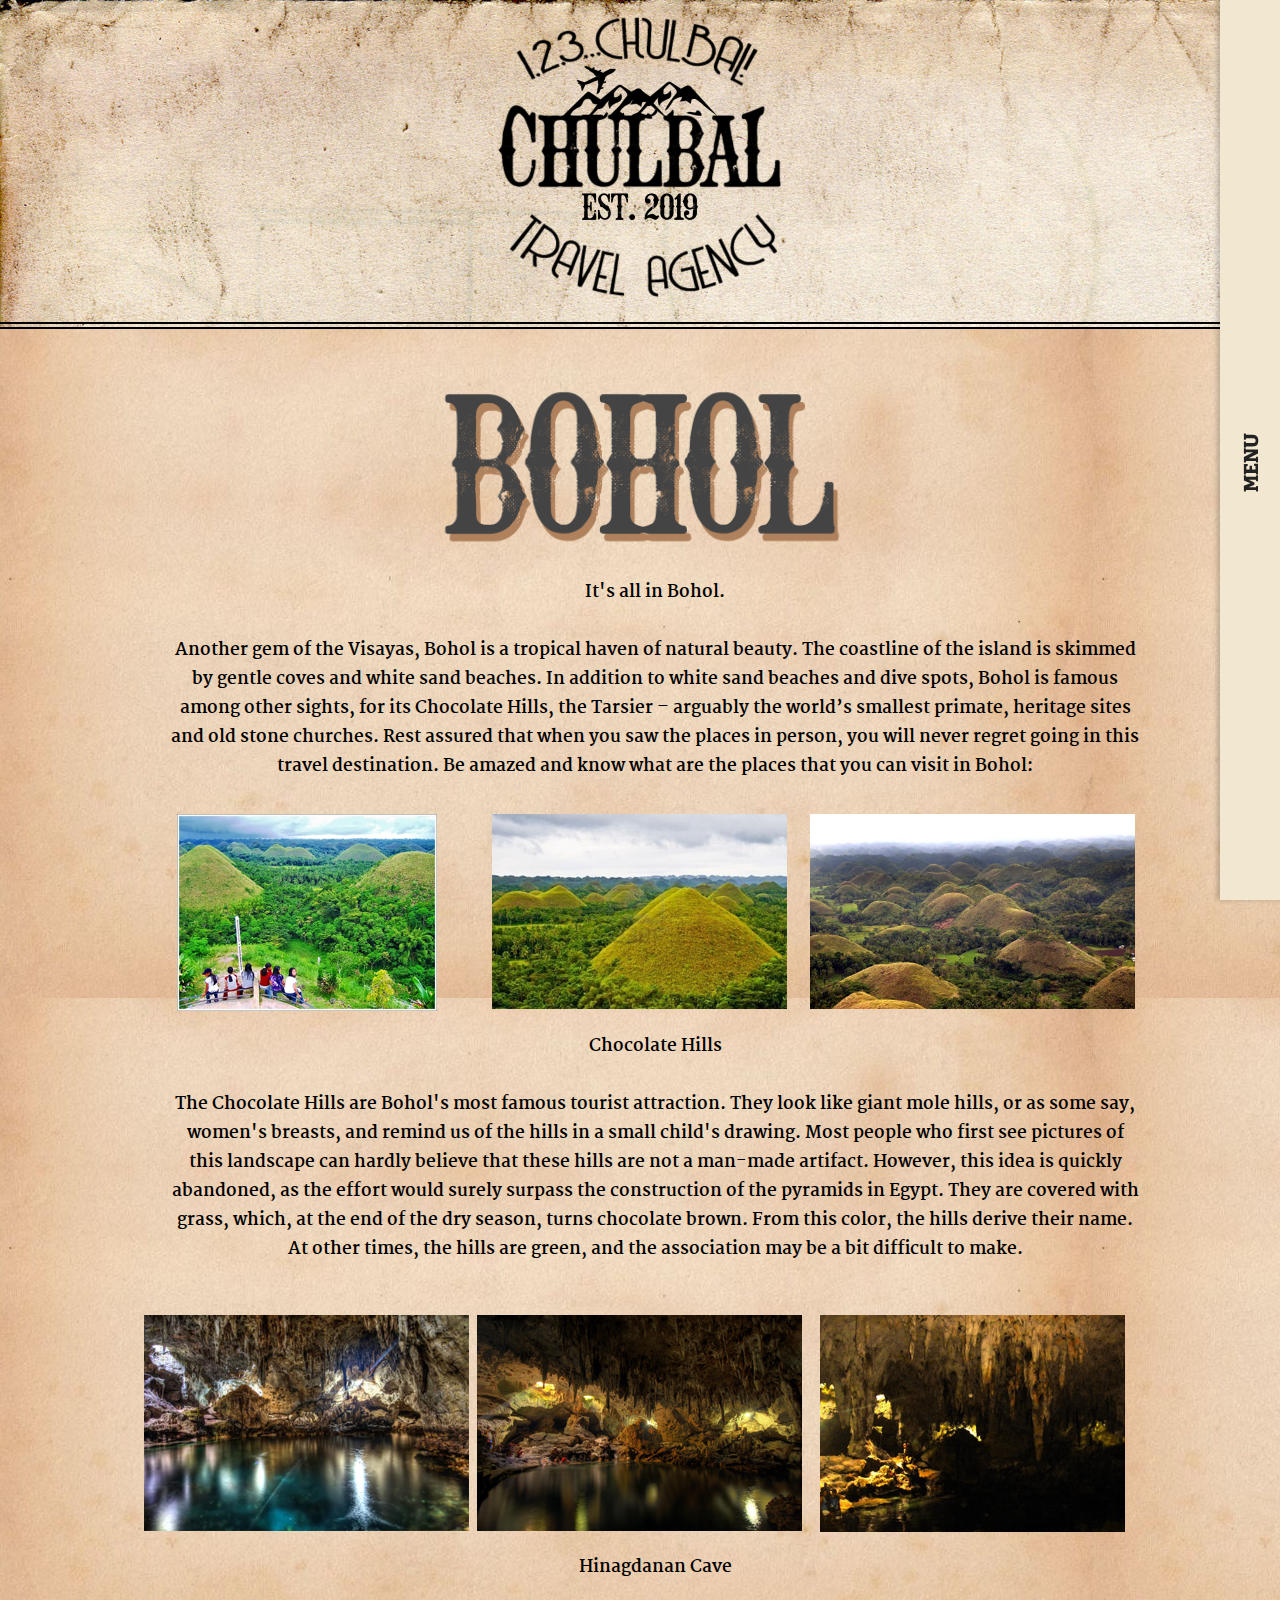
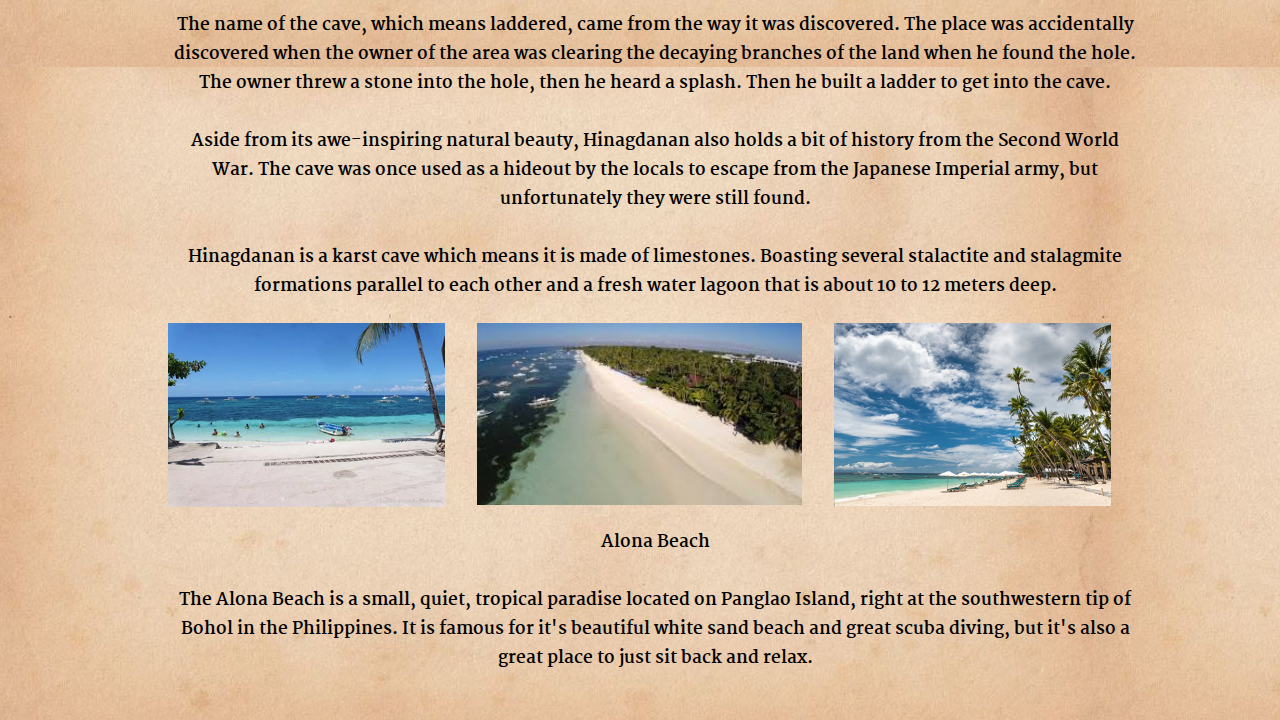
<file: bohol.html>
<html>
<head>
    <title>Chulbal Travel Agency | Bohol</title>
    <link rel="shortcut icon" href="assets/icon.png" type="image/x-icon" />

    <meta name="viewport" content="width=device-width, initial-scale=1.0">
	<link rel="stylesheet" type="text/css" href="baguio.css">
<link href="https://fonts.googleapis.com/css?family=IBM+Plex+Serif|Martel|Old+Standard+TT|Playfair+Display:400,400i,700" rel="stylesheet">
<link href="https://fonts.googleapis.com/css?family=Bitter:700|Lobster" rel="stylesheet">
<link href="https://fonts.googleapis.com/css?family=Raleway|Roboto" rel="stylesheet">


    </head>
<body>
    
    <!--MAIN MENU-->
        <div class="menu">
        <div class="title">MENU</div>
    <ul class="nav">
        <<li><a href="index.html">Home</a></li>
        <li><a href="transfers.html">Transfers</a></li>
        <li><a href="about.html">About Us</a></li>
        <li><a href="contact.html">Contact Us</a></li>
		<li><a href="developers.html">Developers</a></li>
        </li>
    </ul>
</div>

    <!--BANNER1-->
    <div class="container1">
    <img class="mylogo" href ="index.html" src="assets/chubal1.png" alt="logo">
    <hr class="plain">
    <hr class="solid">
    </div>
	
	
	    <div class="container2">
    <div class="content">
        <br> <br>
				<img src="assets/bohol.png" class="des">
				<p>It's all in Bohol.<br><br>

	Another gem of the Visayas, Bohol is a tropical haven of natural beauty. The coastline of the island is skimmed by gentle coves and white sand beaches. 

In addition to white sand beaches and dive spots, Bohol is famous among other sights, for its Chocolate Hills, the Tarsier – arguably the world’s smallest primate, heritage sites and old stone churches.

Rest assured that when you saw the places in person, you will never regret going in this travel destination. Be amazed and know what are the places that you can visit in Bohol:<br><br></p>


<div class="row">
	<div class="column">
		<img src="assets/boh1.png" class="des" style="width:80%">
	</div>
	<div class="column">
		<img src="assets/boh2.png" class="des" style="width:91%">
	</div>
	<div class="column">
		<img src="assets/boh3.png" class="des" style="width:100%">
	</div>
</div>

<p class="destination">Chocolate Hills<br><br>
The Chocolate Hills are Bohol's most famous tourist attraction. They look like giant mole hills, or as some say, women's breasts, and remind us of the hills in a small child's drawing. Most people who first see pictures of this landscape can hardly believe that these hills are not a man-made artifact. However, this idea is quickly abandoned, as the effort would surely surpass the construction of the pyramids in Egypt. They are covered with grass, which, at the end of the dry season, turns chocolate brown. From this color, the hills derive their name. At other times, the hills are green, and the association may be a bit difficult to make.<br><br>
	 
		</p><br>

<div class="row">
	<div class="column">
		<img src="assets/boh4.png" class="des" style="width:100%">
	</div>
	<div class="column">
		<img src="assets/boh5.png" class="des" style="width:100%">
	</div>
	<div class="column">
		<img src="assets/boh6.png" class="des" style="width:94%">
	</div>
</div>

<p class="destination">Hinagdanan Cave<br><br>
The name of the cave, which means laddered, came from the way it was discovered. The place was accidentally discovered when the owner of the area was clearing the decaying branches of the land when he found the hole. The owner threw a stone into the hole, then he heard a splash. Then he built a ladder to get into the cave.<br><br>
	
	 Aside from its awe-inspiring natural beauty, Hinagdanan also holds a bit of history from the Second World War. The cave was once used as a hideout by the locals to escape from the Japanese Imperial army, but unfortunately they were still found.<br><br>
	
	Hinagdanan is a karst cave which means it is made of limestones. Boasting several stalactite and stalagmite formations parallel to each other and a fresh water lagoon that is about 10 to 12 meters deep. 
		
		</p><br>

<div class="row">
	<div class="column">
		<img src="assets/boh7.png" class="des" style="width:85%">
	</div>
	<div class="column">
		<img src="assets/boh8.png" class="des" style="width:100%">
	</div>
	<div class="column">
		<img src="assets/boh9.png" class="des" style="width:85%">
	</div>
</div>

<p class="destination">Alona Beach<br><br>
The Alona Beach is a small, quiet, tropical paradise located on Panglao Island, right at the southwestern tip of Bohol in the Philippines. It is famous for it's beautiful white sand beach and great scuba diving, but	it's also a great place to just sit back and relax.<br><br>
		
		</p><br>
</file>
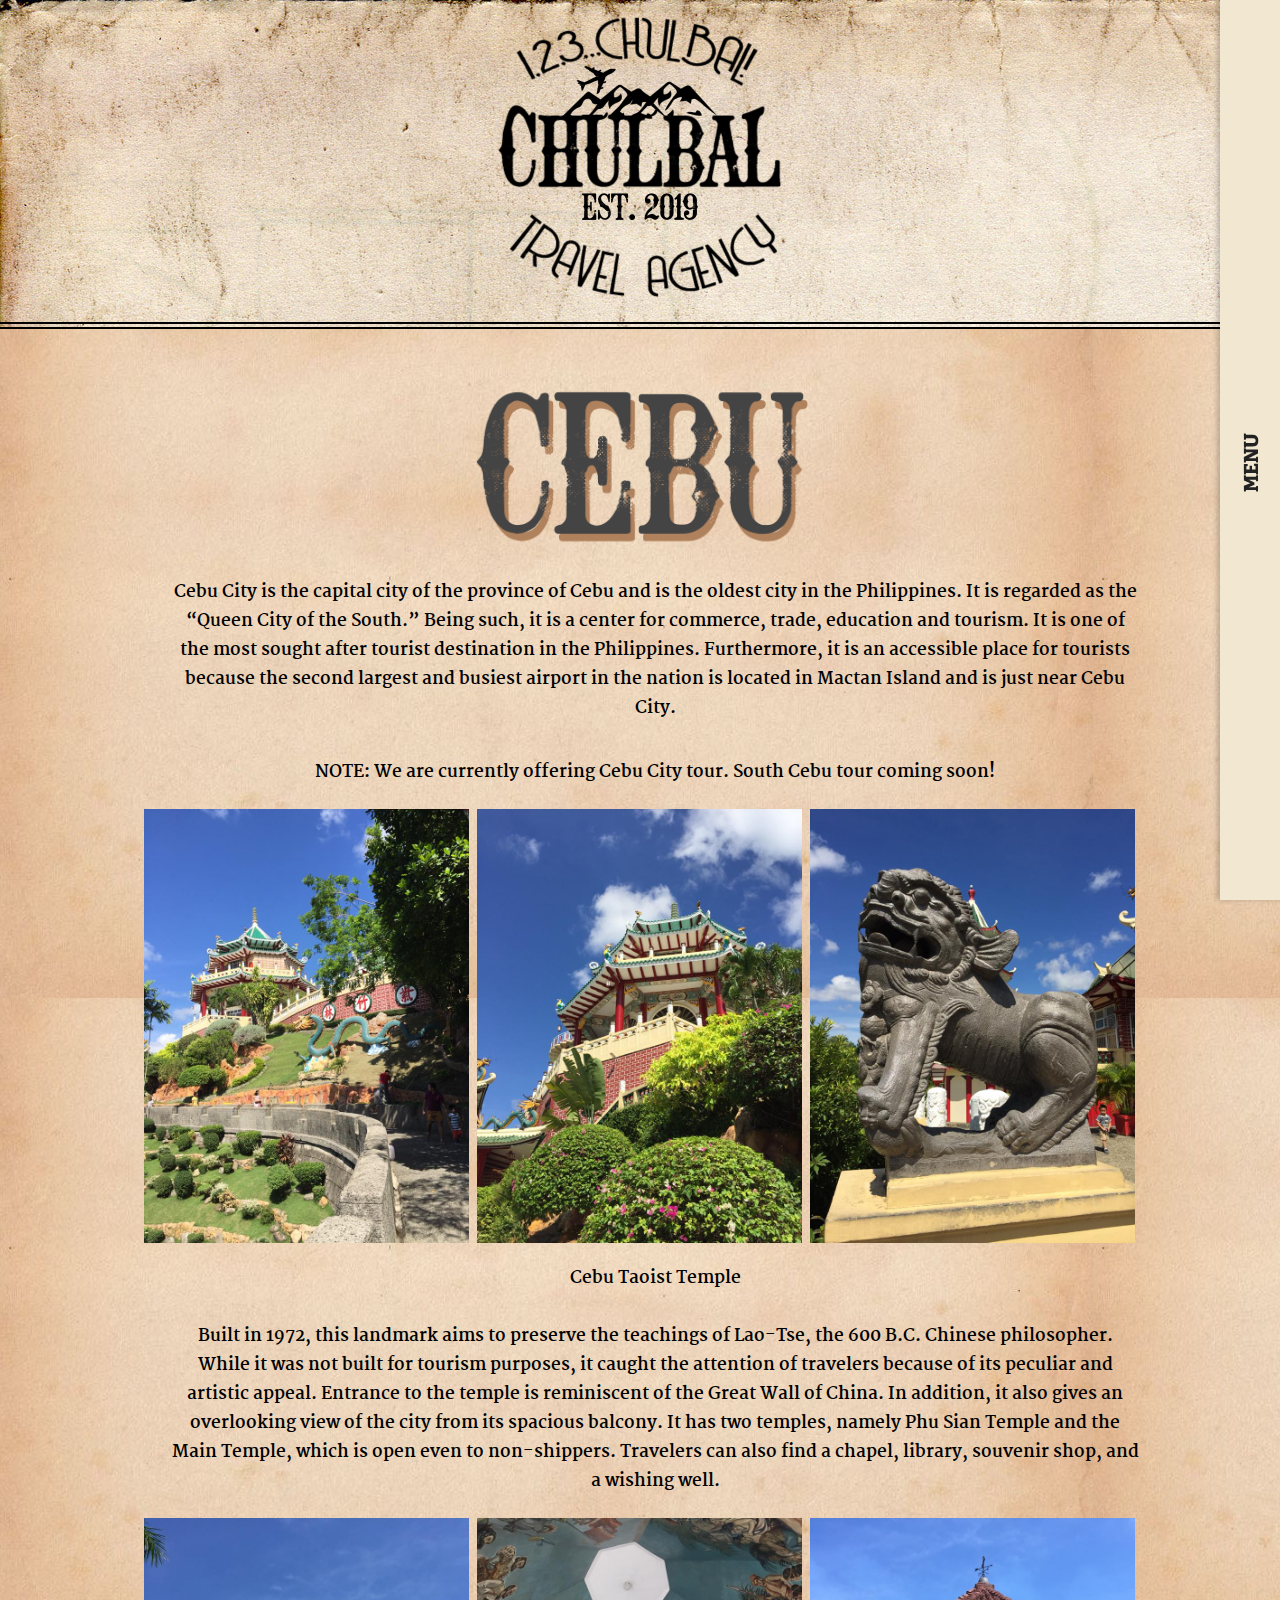
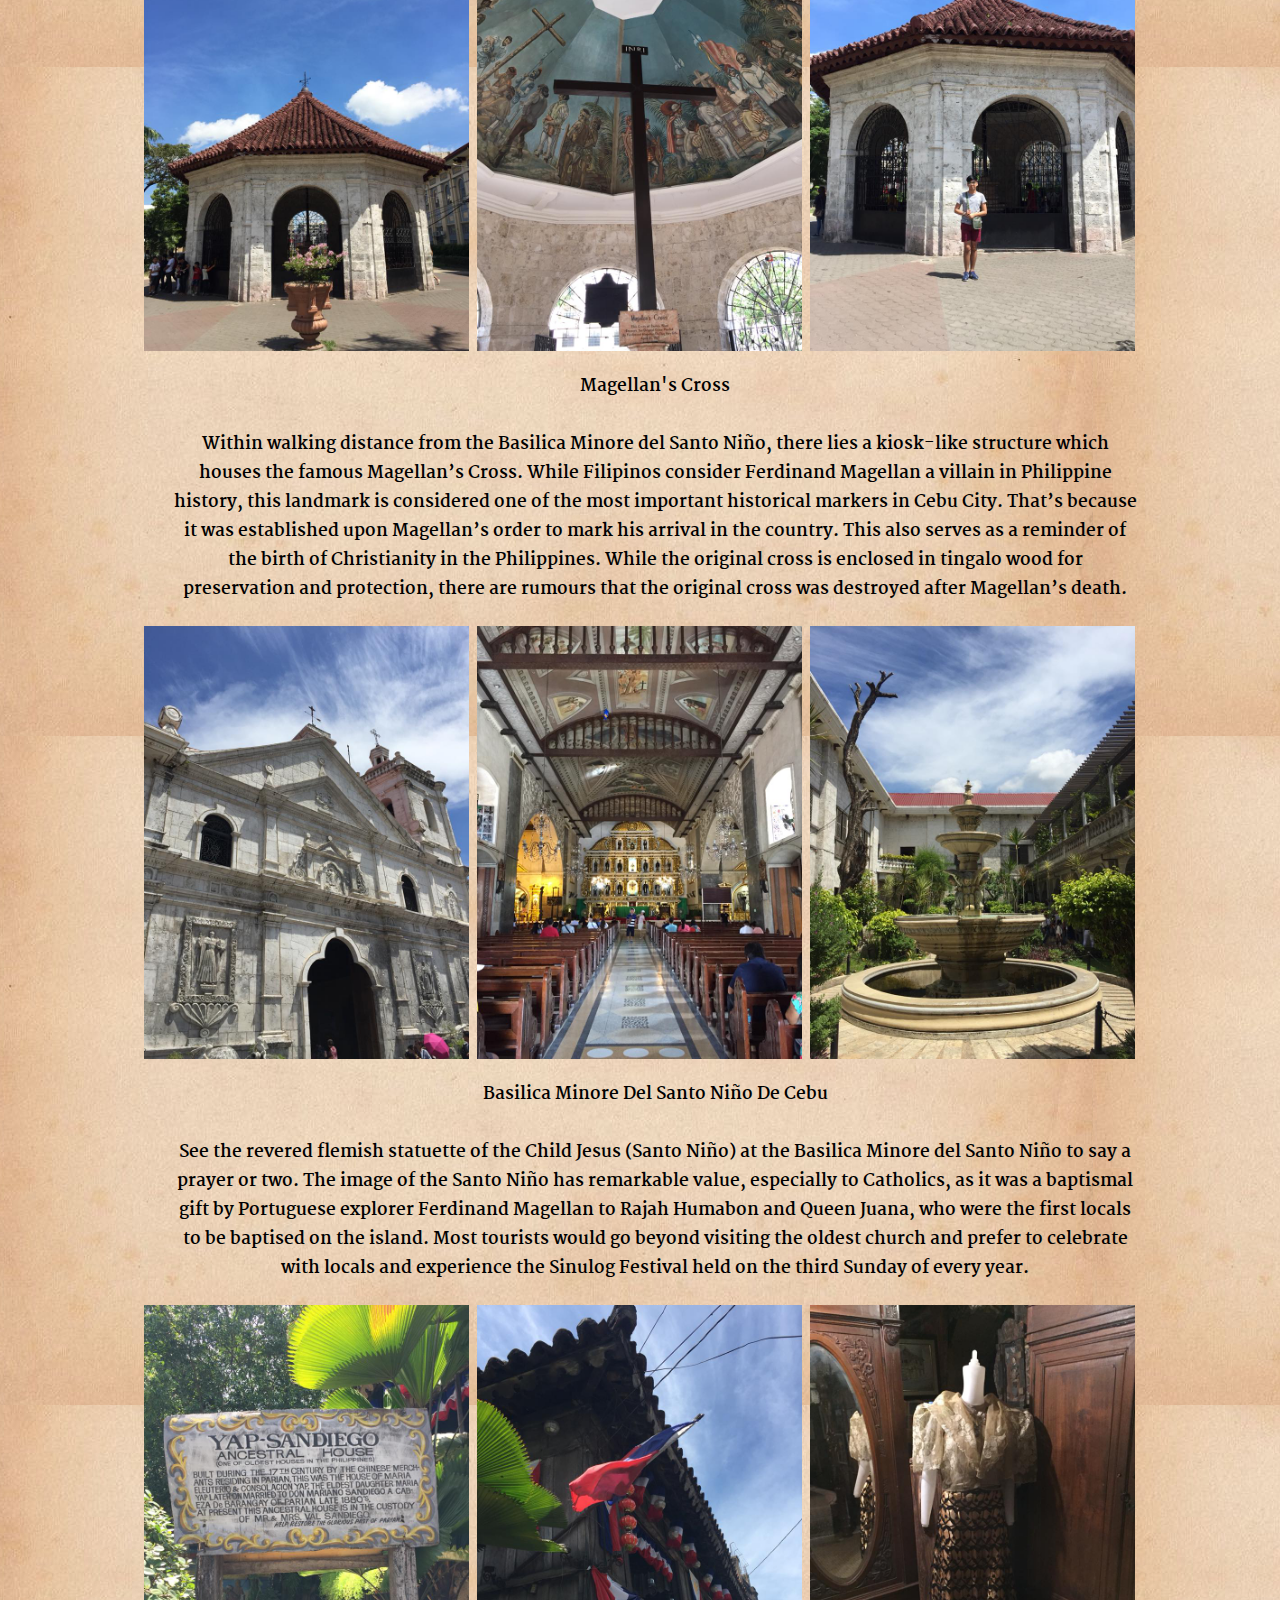
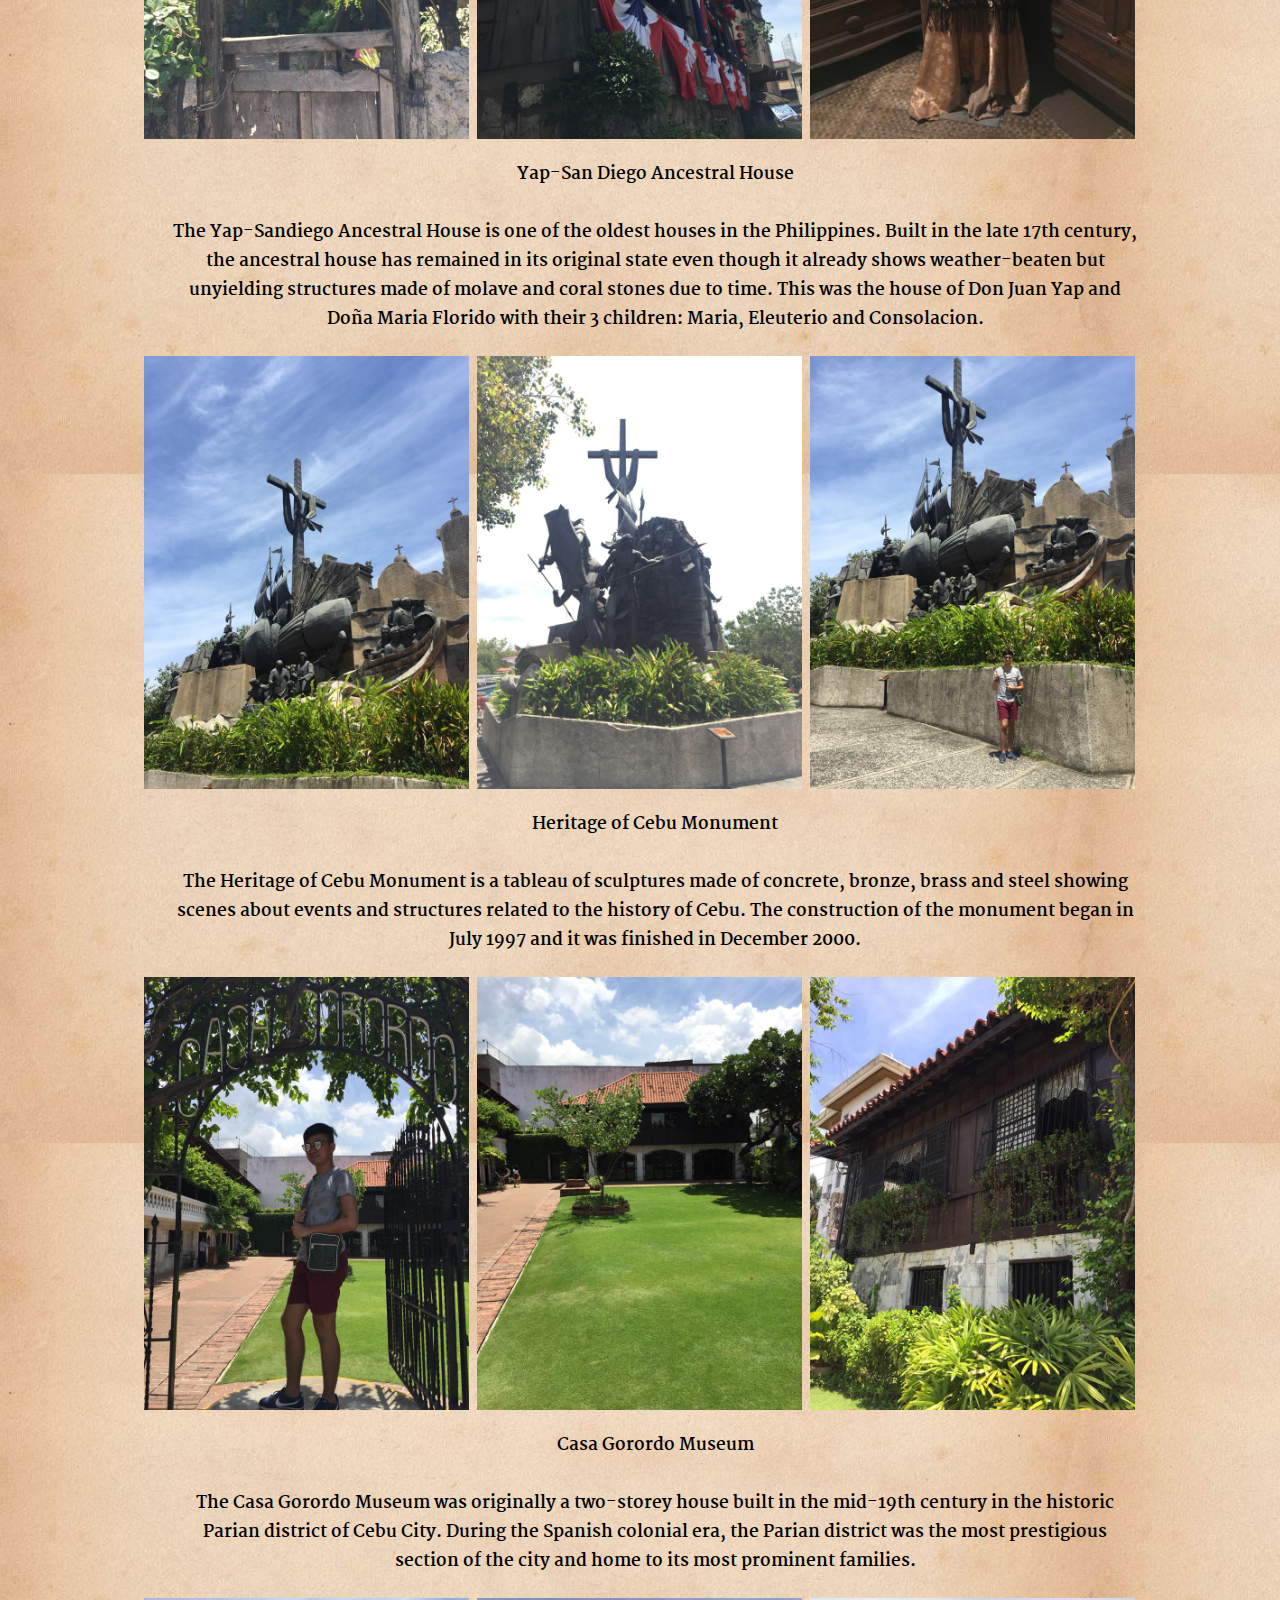
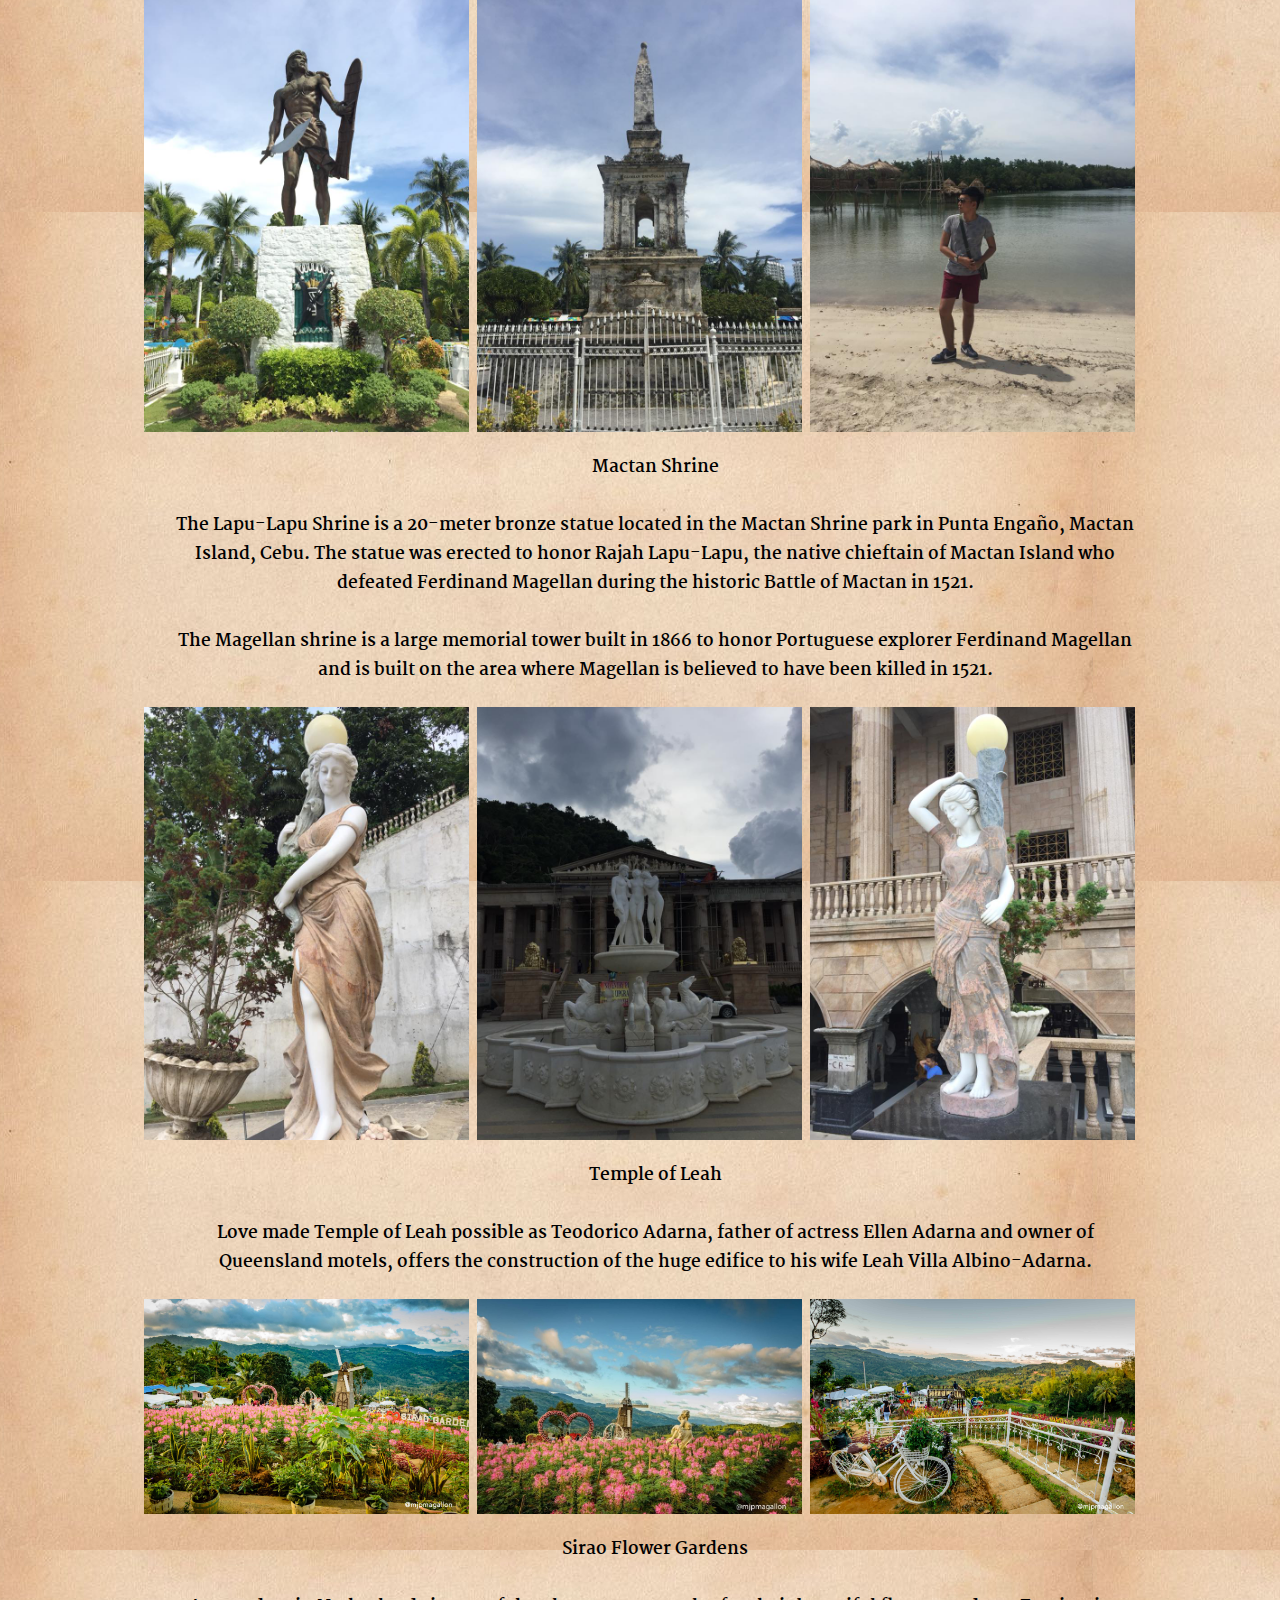
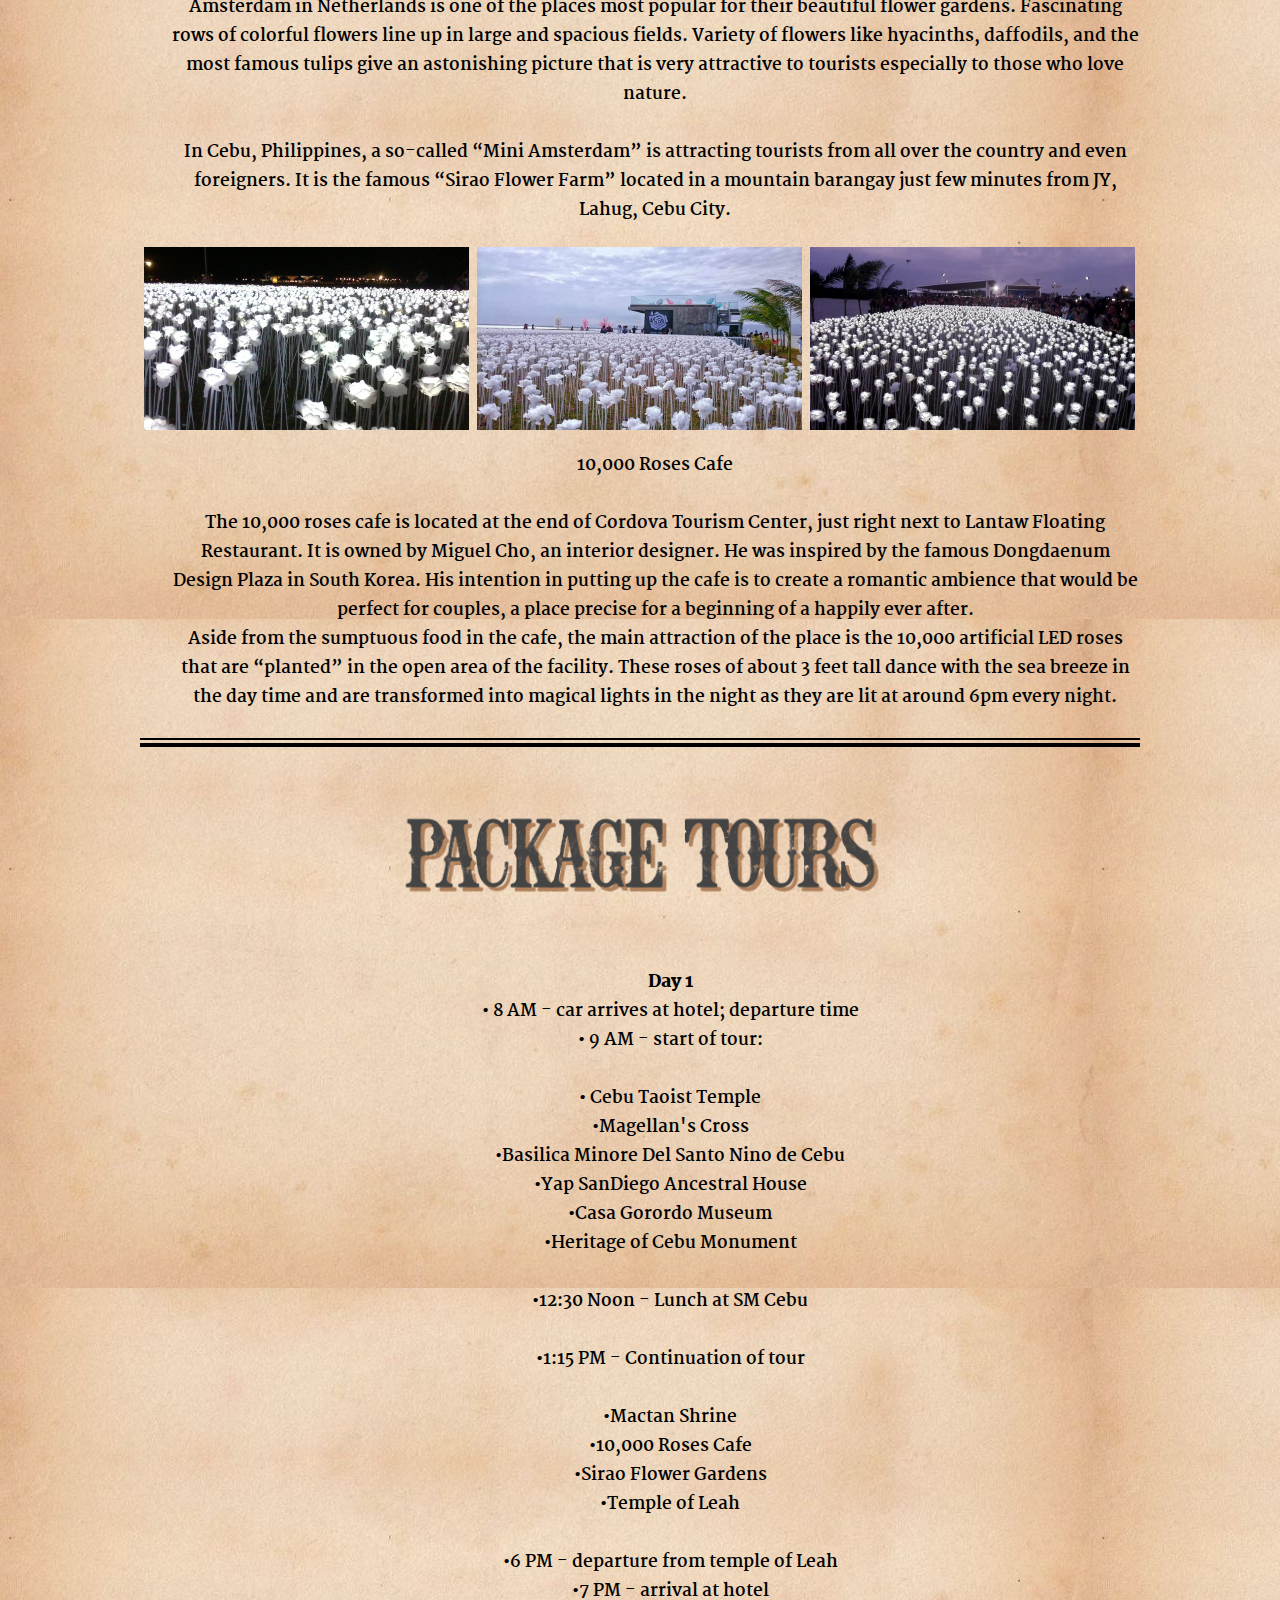
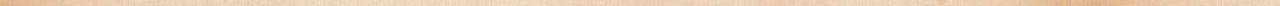
<file: cebu.html>
<html>
<head>
    <title>Chulbal Travel Agency | Cebu</title>
    <link rel="shortcut icon" href="assets/icon.png" type="image/x-icon" />

    <meta name="viewport" content="width=device-width, initial-scale=1.0">
	<link rel="stylesheet" type="text/css" href="baguio.css">
<link href="https://fonts.googleapis.com/css?family=IBM+Plex+Serif|Martel|Old+Standard+TT|Playfair+Display:400,400i,700" rel="stylesheet">
<link href="https://fonts.googleapis.com/css?family=Bitter:700|Lobster" rel="stylesheet">
<link href="https://fonts.googleapis.com/css?family=Raleway|Roboto" rel="stylesheet">


    </head>
<body>
    
    <!--MAIN MENU-->
        <div class="menu">
        <div class="title">MENU</div>
    <ul class="nav">
        <li><a href="index.html">Home</a></li>
        <li><a href="transfers.html">Transfers</a></li>
        <li><a href="about.html">About Us</a></li>
        <li><a href="contact.html">Contact Us</a></li>
		<li><a href="developers.html">Developers</a></li>
        <br>
    </ul>
</div>

    <!--BANNER1-->
    <div class="container1">
    <img class="mylogo" href ="index.html" src="assets/chubal1.png" alt="logo">
    <hr class="plain">
    <hr class="solid">
    </div>
	
	
	    <div class="container2">
    <div class="content">
        <br> <br>
	<img src="assets/cebu.png" class="des">
	<p>Cebu City is the capital city of the province of Cebu and is the oldest city in the Philippines. It is regarded as the “Queen City of the South.” Being such, it is a center for commerce, trade, education and tourism. It is one of the most sought after tourist destination in the Philippines. Furthermore, it is an accessible place for tourists because the second largest and busiest airport in the nation is located in Mactan Island and is just near Cebu City.</p><br>
	<p>NOTE: We are currently offering Cebu City tour. South Cebu tour coming soon!</p><br>
	
	<div class="row">
		<div class="column">
			<img src="assets/cebutaoist1.jpg" class="des" style="width:100%">
		</div>
		<div class="column">
			<img src="assets/cebutaoist2.jpg" class="des" style="width:100%">
		</div>
		<div class="column">
			<img src="assets/cebutaoist3.jpg" class="des" style="width:100%">
		</div>
	</div>

<p class="destination">Cebu Taoist Temple<br><br>
Built in 1972, this landmark aims to preserve the teachings of Lao-Tse, the 600 B.C. Chinese philosopher. While it was not built for tourism purposes, it caught the attention of travelers because of its peculiar and artistic appeal. Entrance to the temple is reminiscent of the Great Wall of China. In addition, it also gives an overlooking view of the city from its spacious balcony. It has two temples, namely Phu Sian Temple and the Main Temple, which is open even to non-shippers. Travelers can also find a chapel, library, souvenir shop, and a wishing well.</p><br>

<div class="row">
		<div class="column">
			<img src="assets/magellancross.jpg" class="des" style="width:100%">
		</div>
		<div class="column">
			<img src="assets/magellancross2.jpg" class="des" style="width:100%">
		</div>
		<div class="column">
			<img src="assets/magellancross3.jpg" class="des" style="width:100%">
		</div>
	</div>
	
<p class="destination">Magellan's Cross<br><br>
Within walking distance from the Basilica Minore del Santo Niño, there lies a kiosk-like structure which houses the famous Magellan’s Cross. While Filipinos consider Ferdinand Magellan a villain in Philippine history, this landmark is considered one of the most important historical markers in Cebu City. That’s because it was established upon Magellan’s order to mark his arrival in the country. This also serves as a reminder of the birth of Christianity in the Philippines. While the original cross is enclosed in tingalo wood for preservation and protection, there are rumours that the original cross was destroyed after Magellan’s death.</p><br>

<div class="row">
		<div class="column">
			<img src="assets/santonino1.jpg" class="des" style="width:100%">
		</div>
		<div class="column">
			<img src="assets/santonino2.jpg" class="des" style="width:100%">
		</div>
		<div class="column">
			<img src="assets/santonino3.jpg" class="des" style="width:100%">
		</div>
	</div>

<p class="destination">Basilica Minore Del Santo Niño De Cebu<br><br>
See the revered flemish statuette of the Child Jesus (Santo Niño) at the Basilica Minore del Santo Niño to say a prayer or two. The image of the Santo Niño has remarkable value, especially to Catholics, as it was a baptismal gift by Portuguese explorer Ferdinand Magellan to Rajah Humabon and Queen Juana, who were the first locals to be baptised on the island. Most tourists would go beyond visiting the oldest church and prefer to celebrate with locals and experience the Sinulog Festival held on the third Sunday of every year.</p><br>

<div class="row">
		<div class="column">
			<img src="assets/yap1.jpg" class="des" style="width:100%">
		</div>
		<div class="column">
			<img src="assets/yap2.jpg" class="des" style="width:100%">
		</div>
		<div class="column">
			<img src="assets/yap3.jpg" class="des" style="width:100%">
		</div>
	</div>

<p class="destination">Yap-San Diego Ancestral House<br><br>
The Yap-Sandiego Ancestral House is one of the oldest houses in the Philippines. Built in the late 17th century, the ancestral house has remained in its original state even though it already shows weather-beaten but unyielding structures made of molave and coral stones due to time. This was the house of Don Juan Yap and Doña Maria Florido with their 3 children: Maria, Eleuterio and Consolacion.</p><br>

<div class="row">
		<div class="column">
			<img src="assets/heritage1.jpg" class="des" style="width:100%">
		</div>
		<div class="column">
			<img src="assets/heritage2.jpg" class="des" style="width:100%">
		</div>
		<div class="column">
			<img src="assets/heritage3.jpg" class="des" style="width:100%">
		</div>
	</div>
	
<p class="destination">Heritage of Cebu Monument<br><br>
The Heritage of Cebu Monument is a tableau of sculptures made of concrete, bronze, brass and steel showing scenes about events and structures related to the history of Cebu. The construction of the monument began in July 1997 and it was finished in December 2000.</p><br>

<div class="row">
		<div class="column">
			<img src="assets/casagorordo1.jpg" class="des" style="width:100%">
		</div>
		<div class="column">
			<img src="assets/casagorordo2.jpg" class="des" style="width:100%">
		</div>
		<div class="column">
			<img src="assets/casagorordo3.jpg" class="des" style="width:100%">
		</div>
	</div>
	
<p class="destination">Casa Gorordo Museum<br><br>
The Casa Gorordo Museum was originally a two-storey house built in the mid-19th century in the historic Parian district of Cebu City. During the Spanish colonial era, the Parian district was the most prestigious section of the city and home to its most prominent families.</p><br>

<div class="row">
		<div class="column">
			<img src="assets/mactanshrine1.jpg" class="des" style="width:100%">
		</div>
		<div class="column">
			<img src="assets/mactanshrine2.jpg" class="des" style="width:100%">
		</div>
		<div class="column">
			<img src="assets/mactanshrine3.jpg" class="des" style="width:100%">
		</div>
	</div>

<p class="destination">Mactan Shrine<br><br>
The Lapu-Lapu Shrine is a 20-meter bronze statue located in the Mactan Shrine park in Punta Engaño, Mactan Island, Cebu. The statue was erected to honor Rajah Lapu-Lapu, the native chieftain of Mactan Island who defeated Ferdinand Magellan during the historic Battle of Mactan in 1521.<br><br>
The Magellan shrine is a large memorial tower built in 1866 to honor Portuguese explorer Ferdinand Magellan and is built on the area where Magellan is believed to have been killed in 1521.</p><br>

<div class="row">
		<div class="column">
			<img src="assets/leah1.jpg" class="des" style="width:100%">
		</div>
		<div class="column">
			<img src="assets/leah2.jpg" class="des" style="width:100%">
		</div>
		<div class="column">
			<img src="assets/leah3.jpg" class="des" style="width:100%">
		</div>
	</div>

<p class="destination">Temple of Leah<br><br>
Love made Temple of Leah possible as Teodorico Adarna, father of actress Ellen Adarna and owner of Queensland motels, offers the construction of the huge edifice to his wife Leah Villa Albino-Adarna.</p><br>

<div class="row">
		<div class="column">
			<img src="assets/sirao1.jpg" class="des" style="width:100%">
		</div>
		<div class="column">
			<img src="assets/sirao2.jpg" class="des" style="width:100%">
		</div>
		<div class="column">
			<img src="assets/sirao3.jpg" class="des" style="width:100%">
		</div>
	</div>

<p class="destination">Sirao Flower Gardens<br><br>
Amsterdam in Netherlands is one of the places most popular for their beautiful flower gardens. Fascinating rows of colorful flowers line up in large and spacious fields. Variety of flowers like hyacinths, daffodils, and the most famous tulips give an astonishing picture that is very attractive to tourists especially to those who love nature.<br><br>
In Cebu, Philippines, a so-called “Mini Amsterdam” is attracting tourists from all over the country and even foreigners. It is the famous “Sirao Flower Farm” located in a mountain barangay just few minutes from JY, Lahug, Cebu City.</p><br>

<div class="row">
		<div class="column">
			<img src="assets/roses1.jpg" class="des" style="width:100%">
		</div>
		<div class="column">
			<img src="assets/roses2.jpg" class="des" style="width:100%">
		</div>
		<div class="column">
			<img src="assets/roses3.jpg" class="des" style="width:100%">
		</div>
	</div>

<p class="destination">10,000 Roses Cafe<br><br>
The 10,000 roses cafe is located at the end of Cordova Tourism Center, just right next to Lantaw Floating Restaurant. It is owned by Miguel Cho, an interior designer. He was inspired by the famous Dongdaenum Design Plaza in South Korea. His intention in putting up the cafe is to create a romantic ambience that would be perfect for couples, a place precise for a beginning of a happily ever after.<br>
Aside from the sumptuous food in the cafe, the main attraction of the place is the 10,000 artificial LED roses that are “planted” in the open area of the facility. These roses of about 3 feet tall dance with the sea breeze in the day time and are transformed into magical lights in the night as they are lit at around 6pm every night.</p><br>

<hr class="plain">
<hr class="solid">

<img src="assets/package.png" class="des">

<div class="package">
	<div class="tours">
	<p><b>Day 1</b><br>
		&bull; 8 AM - car arrives at hotel; departure time<br>
		&bull; 9 AM - start of tour:<br><br>
		&bull; Cebu Taoist Temple<br>
		&bull;Magellan's Cross<br>
		&bull;Basilica Minore Del Santo Nino de Cebu<br>
		&bull;Yap SanDiego Ancestral House<br>
		&bull;Casa Gorordo Museum<br>
		&bull;Heritage of Cebu Monument<br><br>
		&bull;12:30 Noon - Lunch at SM Cebu<br><br>
		&bull;1:15 PM - Continuation of tour <br><br>
		&bull;Mactan Shrine<br>
		&bull;10,000 Roses Cafe<br>
		&bull;Sirao Flower Gardens<br>
		&bull;Temple of Leah<br><br>
		&bull;6 PM - departure from temple of Leah<br>
		&bull;7 PM - arrival at hotel <br>
</file>
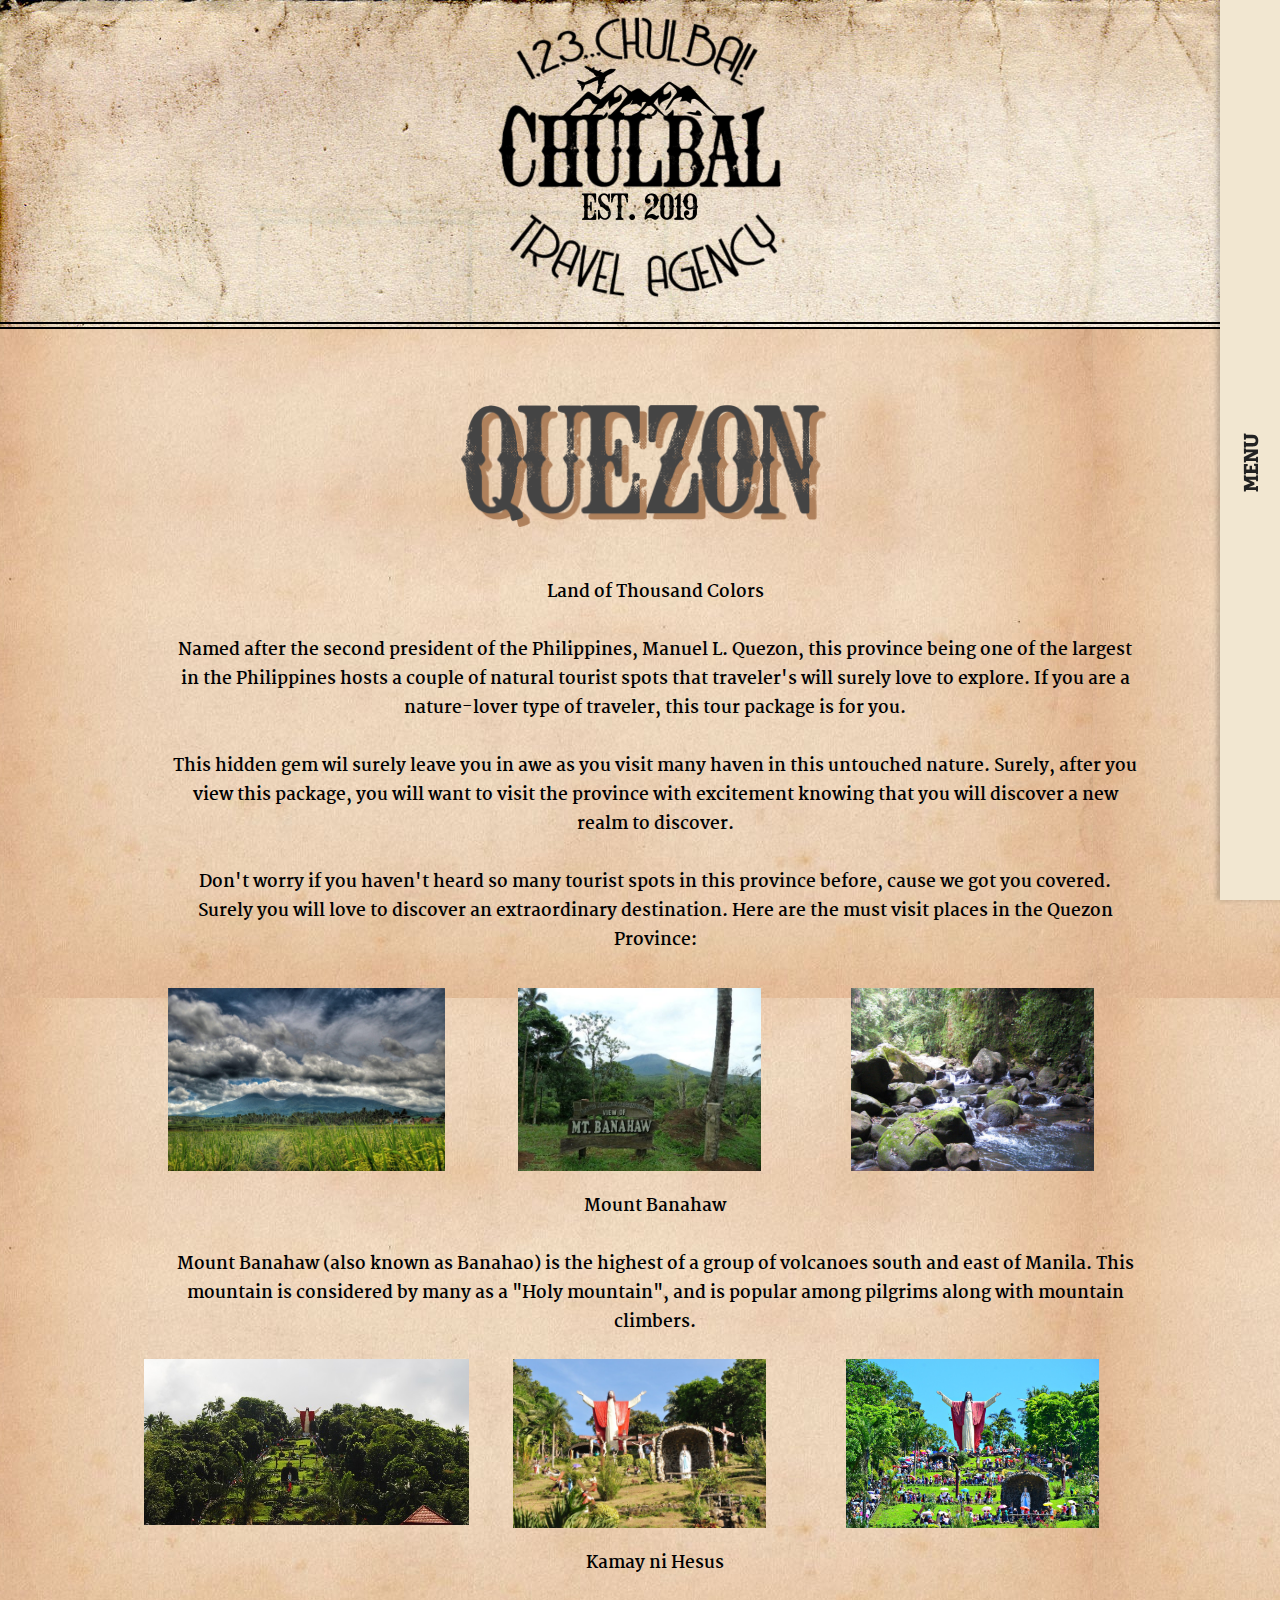
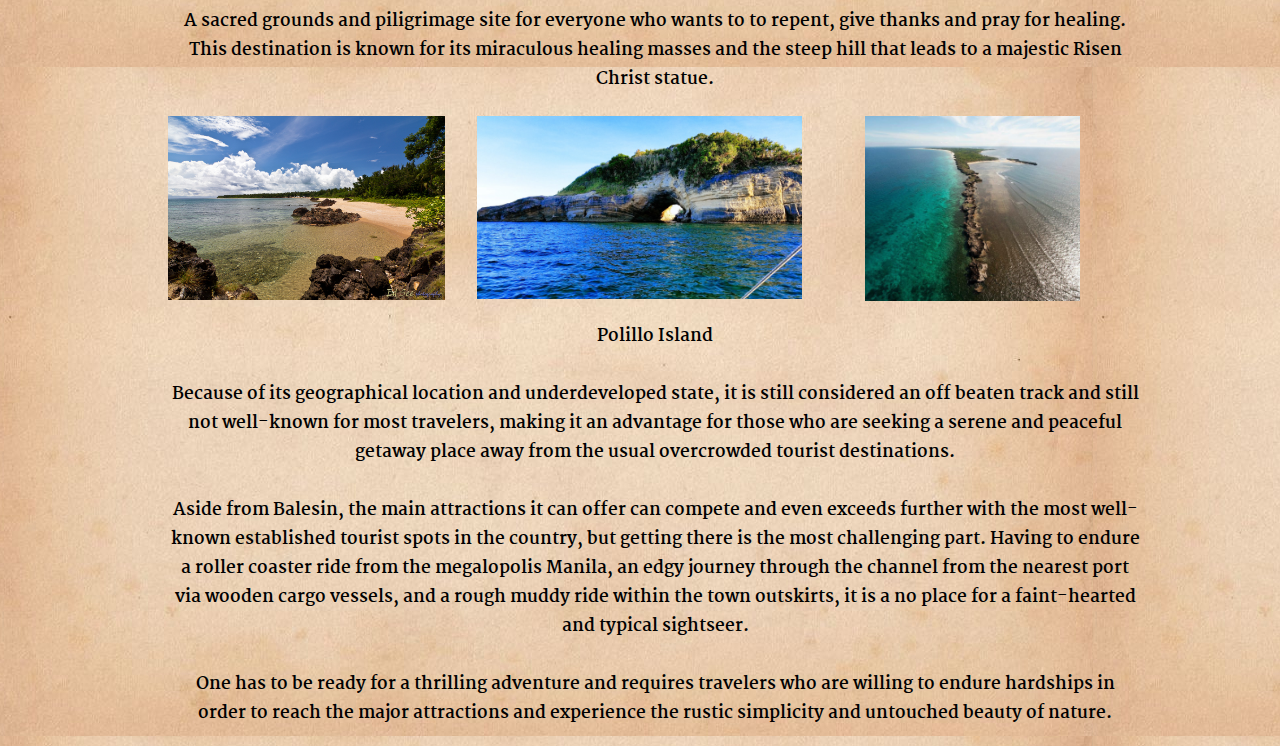
<file: quezon.html>
<html>
<head>
    <title>Chulbal Travel Agency | Home</title>
    <link rel="shortcut icon" href="assets/icon.png" type="image/x-icon" />

    <meta name="viewport" content="width=device-width, initial-scale=1.0">
	<link rel="stylesheet" type="text/css" href="quezon.css">
<link href="https://fonts.googleapis.com/css?family=IBM+Plex+Serif|Martel|Old+Standard+TT|Playfair+Display:400,400i,700" rel="stylesheet">
<link href="https://fonts.googleapis.com/css?family=Bitter:700|Lobster" rel="stylesheet">
<link href="https://fonts.googleapis.com/css?family=Raleway|Roboto" rel="stylesheet">


    </head>
<body>
    
    <!--MAIN MENU-->
        <div class="menu">
        <div class="title">MENU</div>
    <ul class="nav">
        <li><a href="index.html">Home</a></li>
        <li><a href="transfers.html">Transfers</a></li>
        <li><a href="about.html">About Us</a></li>
        <li><a href="contact.html">Contact Us</a></li>
		<li><a href="developers.html">Developers</a></li>
        </li>
    </ul>
</div>

    <!--BANNER1-->
    <div class="container1">
    <img class="mylogo" href ="index.html" src="assets/chubal1.png" alt="logo">
    <hr class="plain">
    <hr class="solid">
    </div>
	
	
	    <div class="container2">
    <div class="content">
        <br> <br>
				<img src="assets/quezon.png" class="des">
				<p>Land of Thousand Colors<br><br>

	Named after the second president of the Philippines, Manuel L. Quezon, this province being one of the largest in the Philippines hosts a couple of natural tourist spots that traveler's will surely love to explore. If you are a nature-lover type of traveler, this tour package is for you.<br><br> 
					
This hidden gem wil surely leave you in awe as you visit many haven in this untouched nature. Surely, after you view this package, you will want to visit the province with excitement knowing that you will discover a new realm to discover.<br><br> 				

Don't worry if you haven't heard so many tourist spots in this province before, cause we got you covered. Surely you will love to discover an extraordinary destination. Here are the must visit places in the Quezon Province:<br><br></p>

<div class="row">
	<div class="column">
		<img src="assets/que1.jpg" class="des" style="width:85%">
	</div>
	<div class="column">
		<img src="assets/que3.jpg" class="des" style="width:75%">
	</div>
	<div class="column">
		<img src="assets/que4.jpg" class="des" style="width:75%">
	</div>
</div>
<p class="destination">Mount Banahaw<br><br>
Mount Banahaw (also known as Banahao) is the highest of a group of volcanoes south and east of Manila. This mountain is considered by many as a "Holy mountain", and is popular among pilgrims along with mountain climbers. </p><br>

<div class="row">
	<div class="column">
		<img src="assets/que5.jpg" class="des" style="width:100%">
	</div>
	<div class="column">
		<img src="assets/que6.jpeg" class="des" style="width:78%">
	</div>
	
	<div class="column">
		<img src="assets/que7.jpg" class="des" style="width:78%">
	</div>
</div>

<p class="destination">Kamay ni Hesus<br><br>
A sacred grounds and piligrimage site for everyone who wants to to repent, give thanks and pray for healing. This destination is known for its miraculous healing masses and the steep hill that leads to a majestic Risen Christ statue. </p><br>

<div class="row">
	<div class="column">
		<img src="assets/que8.jpg" class="des" style="width:85%">
	</div>
	<div class="column">
		<img src="assets/que9.jpg" class="des" style="width:100%">
	</div>
	<div class="column">
		<img src="assets/que10.jpg" class="des" style="width:66%">
	</div>
</div>

<p class="destination">Polillo Island<br><br>
Because of its geographical location and underdeveloped state, it is still considered an off beaten track and still not well-known for most travelers, making it an advantage for those who are seeking a serene and peaceful getaway place away from the usual overcrowded tourist destinations. <br><br>
	Aside from Balesin, the main attractions it can offer can compete and even exceeds further with the most well-known established tourist spots in the country, but getting there is the most challenging part. Having to endure a roller coaster ride from the megalopolis Manila, an edgy journey through the channel from the nearest port via wooden cargo vessels, and a rough muddy ride within the town outskirts, it is a no place for a faint-hearted and typical sightseer.<br><br>
	One has to be ready for a thrilling adventure and requires travelers who are willing to endure hardships in order to reach the major attractions and experience the rustic simplicity and untouched beauty of nature.</p><br>
</file>
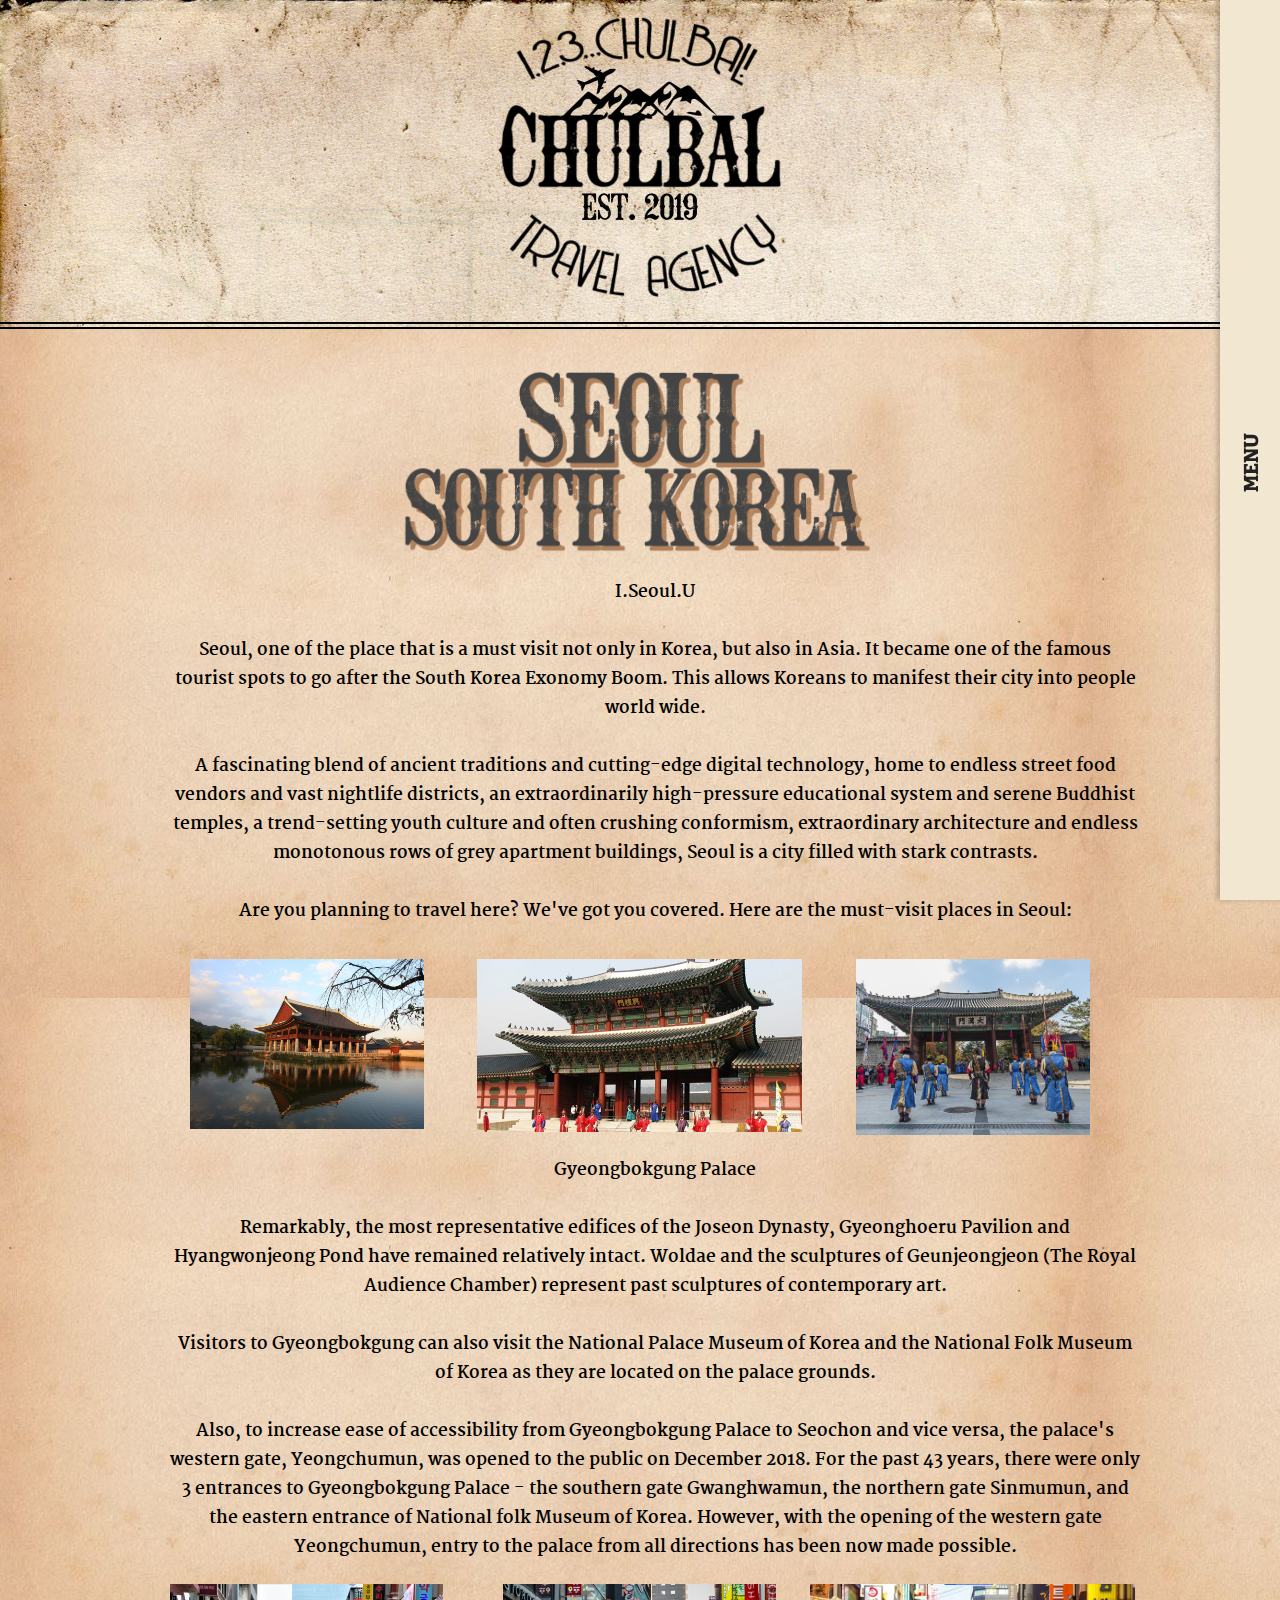
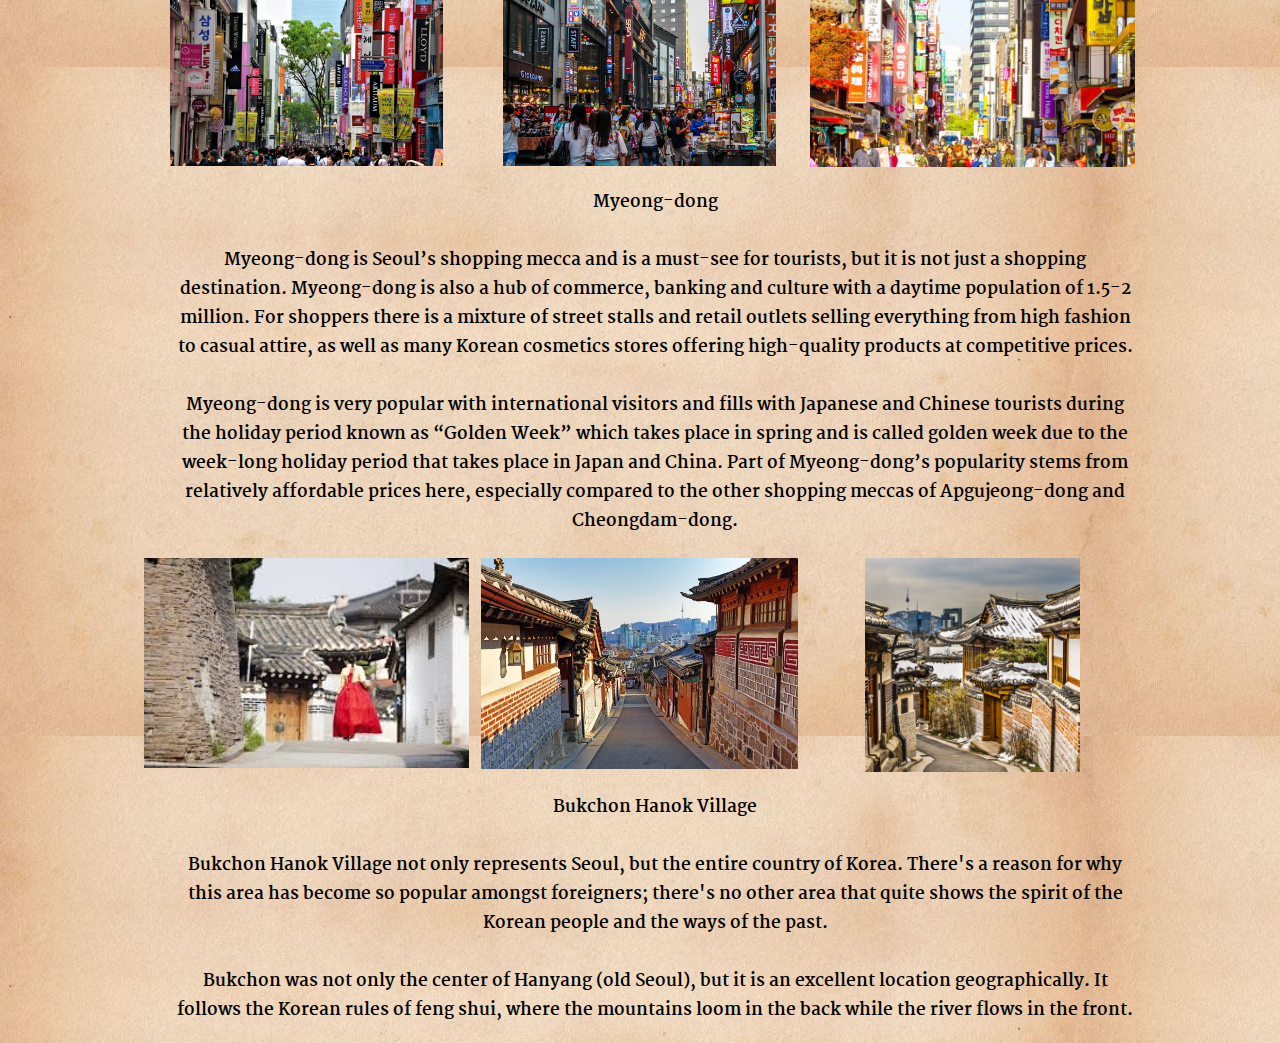
<file: seoul.html>
<html>
<head>
    <title>Chulbal Travel Agency | Home</title>
    <link rel="shortcut icon" href="assets/icon.png" type="image/x-icon" />

    <meta name="viewport" content="width=device-width, initial-scale=1.0">
	<link rel="stylesheet" type="text/css" href="seoul.css">
<link href="https://fonts.googleapis.com/css?family=IBM+Plex+Serif|Martel|Old+Standard+TT|Playfair+Display:400,400i,700" rel="stylesheet">
<link href="https://fonts.googleapis.com/css?family=Bitter:700|Lobster" rel="stylesheet">
<link href="https://fonts.googleapis.com/css?family=Raleway|Roboto" rel="stylesheet">


    </head>
<body>
    
    <!--MAIN MENU-->
        <div class="menu">
        <div class="title">MENU</div>
    <ul class="nav">
        <li><a href="index.html">Home</a></li>
        <li><a href="transfers.html">Transfers</a></li>
        <li><a href="about.html">About Us</a></li>
        <li><a href="contact.html">Contact Us</a></li>
		<li><a href="developers.html">Developers</a></li>
        </li>
    </ul>
</div>

    <!--BANNER1-->
    <div class="container1">
    <img class="mylogo" href ="index.html" src="assets/chubal1.png" alt="logo">
    <hr class="plain">
    <hr class="solid">
    </div>
	
	
	    <div class="container2">
    <div class="content">
        <br> <br>
				<img src="assets/seoul.png" class="des">
				<p>I.Seoul.U<br><br>

	Seoul, one of the place that is a must visit not only in Korea, but also in Asia. It became one of the famous tourist spots to go after the South Korea Exonomy Boom. This allows Koreans to manifest their city into people world wide. <br><br>
					
					A fascinating blend of ancient traditions and cutting-edge digital technology, home to endless street food vendors and vast nightlife districts, an extraordinarily high-pressure educational system and serene Buddhist temples, a trend-setting youth culture and often crushing conformism, extraordinary architecture and endless monotonous rows of grey apartment buildings, Seoul is a city filled with stark contrasts. <br><br>


Are you planning to travel here? We've got you covered. Here are the must-visit places in Seoul:<br><br></p>

<div class="row">
	<div class="column">
		<img src="assets/seo1.jpg" class="des" style="width:72%">
	</div>
	<div class="column">
		<img src="assets/seo2.jpg" class="des" style="width:100%">
	</div>
	<div class="column">
		<img src="assets/seo3.jpg" class="des" style="width:72%">
	</div>
</div>
<p class="destination">Gyeongbokgung Palace<br><br>
Remarkably, the most representative edifices of the Joseon Dynasty, Gyeonghoeru Pavilion and Hyangwonjeong Pond have remained relatively intact. Woldae and the sculptures of Geunjeongjeon (The Royal Audience Chamber) represent past sculptures of contemporary art.<br><br>
	Visitors to Gyeongbokgung can also visit the National Palace Museum of Korea and the National Folk Museum of Korea as they are located on the palace grounds.<br><br>
	
	Also, to increase ease of accessibility from Gyeongbokgung Palace to Seochon and vice versa, the palace's western gate, Yeongchumun, was opened to the public on December 2018. For the past 43 years, there were only 3 entrances to Gyeongbokgung Palace - the southern gate Gwanghwamun, the northern gate Sinmumun, and the eastern entrance of National folk Museum of Korea. However, with the opening of the western gate Yeongchumun, entry to the palace from all directions has been now made possible. 
		</p><br>

<div class="row">
	<div class="column">
		<img src="assets/seo4.jpg" class="des" style="width:84%">
	</div>
	<div class="column">
		<img src="assets/seo5.jpg" class="des" style="width:84%">
	</div>
	<div class="column">
		<img src="assets/seo6.jpg" class="des" style="width:100%">
	</div>
</div>

<p class="destination">Myeong-dong<br><br>
Myeong-dong is Seoul’s shopping mecca and is a must-see for tourists, but it is not just a shopping destination. Myeong-dong is also a hub of commerce, banking and culture with a daytime population of 1.5-2 million. For shoppers there is a mixture of street stalls and retail outlets selling everything from high fashion to casual attire, as well as many Korean cosmetics stores offering high-quality products at competitive prices.<br><br>
	
	Myeong-dong is very popular with international visitors and fills with Japanese and Chinese tourists during the holiday period known as “Golden Week” which takes place in spring and is called golden week due to the week-long holiday period that takes place in Japan and China. Part of Myeong-dong’s popularity stems from relatively affordable prices here, especially compared to the other shopping meccas of Apgujeong-dong and Cheongdam-dong.
</p><br>

<div class="row">
	<div class="column">
		<img src="assets/seo7.jpg" class="des" style="width:100%">
	</div>
	<div class="column">
		<img src="assets/seo8.jpg" class="des" style="width:97.5%">
	</div>
	<div class="column">
		<img src="assets/seo9.jpg" class="des" style="width:66%">
	</div>
</div>

<p class="destination">Bukchon Hanok Village<br><br>
Bukchon Hanok Village not only represents Seoul, but the entire country of Korea. There's a reason for why this area has become so popular amongst foreigners; there's no other area that quite shows the spirit of the Korean people and the ways of the past.<br><br>
	
	Bukchon was not only the center of Hanyang (old Seoul), but it is an excellent location geographically. It follows the Korean rules of feng shui, where the mountains loom in the back while the river flows in the front. 
		
		</p><br>
</file>
<file: baguio.css>
body{
    width: 100%;
    height: 100%;
    margin: 0;
    padding: 0; 
}

p{
	text-align: center;
    font-family: 'Martel', serif;
    font-weight: 700;
    font-size: 17px;
    margin-left: 30px;
        margin-bottom: auto;
}

.mylogo{
    width: 800px;
    height: auto;
    margin-left: auto;
    margin-right: auto;
    display: block;
}

.content {
	margin: 0 auto;
	max-width: 1000px;
}

.content > h10 {
	clear: both;
	margin: 0;
	padding: 4em 1% 0;
	color: #484B54;
	font-weight: 800;
	font-size: 10em;
}

.content > h10:first-child {
	padding-top: 0em;
}
hr.plain{
    width: 100%;
    height: 2px;
    color: black;
    background-color: black;
    border: none;
}

hr.solid{
    width: 100%;
    height: 4px;
    color: black;
    background-color: black;
    border: none;
    margin-top: -5px;
}

.aguinaldo{
	text-align: center;
    font-family: 'Martel', serif;
    font-weight: 700;
    font-size: 18px;
    margin-left: 30px;
        margin-bottom: auto;
}

.menu {
font-family: 'Bitter', serif;
  font-weight: 100;
  background: #f2e7d1;
  width: 140px;
  height: 100%;
  padding-left: 50px;
  position: fixed;
  z-index: 100;
  -webkit-box-shadow: -3px 0px 5px 0px rgba(0, 0, 0, 0.2);
  box-shadow: -3px 0px 5px 0px rgba(0, 0, 0, 0.2);
  right: -130px;
  transition: all 0.3s;
  -webkit-transition: all 0.3s;
  color: #222;
}
.menu:hover, .menu:focus {
  transform: translate3d(-130px, 0, 0);
  animation-timing-function: 1s ease-in;
}
.menu .title {
font-family: 'Bitter', serif;

  top: 50%;
  position: absolute;
  top: 50%;
  -webkit-transform: translateY(-50%);
  -ms-transform: translateY(-50%);
  transform: translateY(-50%);
  transform: rotate(270deg);
  left: 1px;
  font-weight: 800;
  font-size: 20px;
}
.menu .nav {
font-family: 'Bitter', serif;
  position: absolute;
  top: 50%;
  -webkit-transform: translateY(-50%);
  -ms-transform: translateY(-50%);
  transform: translateY(-50%);
  font-weight: 100;
}
.menu .nav li {
  padding-bottom: 30px;
  list-style-type: none;
}
.menu .nav li a {
  display: block;
  text-decoration: none;
  color: inherit;
  transition: all 0.3s;
  -webkit-transition: all 0.3s;
}
.menu .nav li a:hover {
  color: #ae805c;
}

.column {
  float: left;
  width: 32.5%;
  padding: 4px;
}

.row::after {
  content: "";
  clear: both;
  display: table;
}

.column1 {
  float: left;
  width: 24%;
  padding: 4px;
}

.row1::after {
  content: "";
  clear: both;
  display: table;
}
.des{
    width: 500px;
    height: auto;
    margin-left: auto;
    margin-right: auto;
    display: block;
}
	
.container1{
        background-image: url(assets/bgg.jpg);

}

.container2{
    width: 100%;
    background-image: url(assets/bggg.jpg);
    margin-top:  -10px;
}

.tours{
	text-align: center;
	font-family: 'Martel', serif;
    font-weight: 700;
    font-size: 16px;
    margin-left: 30px;
    margin-bottom: auto;
}

.footer #buttonn{
	width:35px;
	height:35px;
	border: #727172 12px solid;
	border-radius:35px;
	margin:0 auto;
	position:relative;
	-webkit-transition: all 1s ease;
    -moz-transition: all 1s ease;
    -o-transition: all 1s ease;
    -ms-transition: all 1s ease;
    transition: all 1s ease;
}
.footer #button:hover{
	width:35px;
	height:35px;
	border:  12px solid;
	-webkit-transition: all 1s ease;
    -moz-transition: all 1s ease;
    -o-transition: all 1s ease;
    -ms-transition: all 1s ease;
    transition: all 1s ease;
	position:relative;
}
.footer {
	bottom:0;
	left:0;
	position:fixed;
    width: 100%;
    height: 2em;
    overflow:hidden;
    margin:0 auto;
	-webkit-transition: all 1s ease;
    -moz-transition: all 1s ease;
    -o-transition: all 1s ease;
    -ms-transition: all 1s ease;
    transition: all 1s ease;
	z-index:999;
}
.footer:hover {
	-webkit-transition: all 1s ease;
    -moz-transition: all 1s ease;
    -o-transition: all 1s ease;
    -ms-transition: all 1s ease;
    transition: all 1s ease;
	height: 15em;
}
.footer #containerr{
	margin-top:5px;
	width:100%;
    height:100%;
  position:relative;
  top:0;
  left:0;
	background-image: url(assets/bg2.jpg)
}
.footer #cont{
  position:relative;
  top:-45px;
  right:190px;
	width:150px;
	height:auto;
	margin:0 auto;
}
.footer_center{
	width:500px;
	float:left;
  text-align:center;
}


.footer-logo>a>img{
    max-height: 90px;
    margin-top: 70px;
    margin-right: 20px;
}

.footer-follow{
    text-align: center;
    margin-bottom: 20px;
}

.footer-follow li{
    display: inline-block;
    margin-right: 50px;
    margin-bottom: 13px;
}

.footer-follow li a{
    display: inline-block;
    width: 50px;
    height: 50px;
    line-height: 50px;
    text-align: center;
}
.footer-follow img{
    width: 50px;
    height: 50px;
    display: inline-block;
    
}
</file>
<file: quezon.css>
body{
    width: 100%;
    height: 100%;
    margin: 0;
    padding: 0; 
}

p{
	text-align: center;
    font-family: 'Martel', serif;
    font-weight: 700;
    font-size: 17px;
    margin-left: 30px;
        margin-bottom: auto;
}

.mylogo{
    width: 800px;
    height: auto;
    margin-left: auto;
    margin-right: auto;
    display: block;
}

.content {
	margin: 0 auto;
	max-width: 1000px;
}

.content > h10 {
	clear: both;
	margin: 0;
	padding: 4em 1% 0;
	color: #484B54;
	font-weight: 800;
	font-size: 10em;
}

.content > h10:first-child {
	padding-top: 0em;
}
hr.plain{
    width: 100%;
    height: 2px;
    color: black;
    background-color: black;
    border: none;
}

hr.solid{
    width: 100%;
    height: 4px;
    color: black;
    background-color: black;
    border: none;
    margin-top: -5px;
}

.aguinaldo{
	text-align: center;
    font-family: 'Martel', serif;
    font-weight: 700;
    font-size: 18px;
    margin-left: 30px;
        margin-bottom: auto;
}

.menu {
font-family: 'Bitter', serif;
  font-weight: 100;
  background: #f2e7d1;
  width: 140px;
  height: 100%;
  padding-left: 50px;
  position: fixed;
  z-index: 100;
  -webkit-box-shadow: -3px 0px 5px 0px rgba(0, 0, 0, 0.2);
  box-shadow: -3px 0px 5px 0px rgba(0, 0, 0, 0.2);
  right: -130px;
  transition: all 0.3s;
  -webkit-transition: all 0.3s;
  color: #222;
}
.menu:hover, .menu:focus {
  transform: translate3d(-130px, 0, 0);
  animation-timing-function: 1s ease-in;
}
.menu .title {
font-family: 'Bitter', serif;

  top: 50%;
  position: absolute;
  top: 50%;
  -webkit-transform: translateY(-50%);
  -ms-transform: translateY(-50%);
  transform: translateY(-50%);
  transform: rotate(270deg);
  left: 1px;
  font-weight: 800;
  font-size: 20px;
}
.menu .nav {
font-family: 'Bitter', serif;
  position: absolute;
  top: 50%;
  -webkit-transform: translateY(-50%);
  -ms-transform: translateY(-50%);
  transform: translateY(-50%);
  font-weight: 100;
}
.menu .nav li {
  padding-bottom: 30px;
  list-style-type: none;
}
.menu .nav li a {
  display: block;
  text-decoration: none;
  color: inherit;
  transition: all 0.3s;
  -webkit-transition: all 0.3s;
}
.menu .nav li a:hover {
  color: #ae805c;
}

.column {
  float: left;
  width: 32.5%;
  padding: 4px;
}

.row::after {
  content: "";
  clear: both;
  display: table;
}

.des{
    width: 500px;
    height: auto;
    margin-left: auto;
    margin-right: auto;
    display: block;
}
	
.container1{
        background-image: url(assets/bgg.jpg);

}

.container2{
    width: 100%;
    background-image: url(assets/bggg.jpg);
    margin-top:  -10px;
}
</file>
<file: seoul.css>
body{
    width: 100%;
    height: 100%;
    margin: 0;
    padding: 0; 
}

p{
	text-align: center;
    font-family: 'Martel', serif;
    font-weight: 700;
    font-size: 17px;
    margin-left: 30px;
        margin-bottom: auto;
}

.mylogo{
    width: 800px;
    height: auto;
    margin-left: auto;
    margin-right: auto;
    display: block;
}

.content {
	margin: 0 auto;
	max-width: 1000px;
}

.content > h10 {
	clear: both;
	margin: 0;
	padding: 4em 1% 0;
	color: #484B54;
	font-weight: 800;
	font-size: 10em;
}

.content > h10:first-child {
	padding-top: 0em;
}
hr.plain{
    width: 100%;
    height: 2px;
    color: black;
    background-color: black;
    border: none;
}

hr.solid{
    width: 100%;
    height: 4px;
    color: black;
    background-color: black;
    border: none;
    margin-top: -5px;
}

.aguinaldo{
	text-align: center;
    font-family: 'Martel', serif;
    font-weight: 700;
    font-size: 18px;
    margin-left: 30px;
        margin-bottom: auto;
}

.menu {
font-family: 'Bitter', serif;
  font-weight: 100;
  background: #f2e7d1;
  width: 140px;
  height: 100%;
  padding-left: 50px;
  position: fixed;
  z-index: 100;
  -webkit-box-shadow: -3px 0px 5px 0px rgba(0, 0, 0, 0.2);
  box-shadow: -3px 0px 5px 0px rgba(0, 0, 0, 0.2);
  right: -130px;
  transition: all 0.3s;
  -webkit-transition: all 0.3s;
  color: #222;
}
.menu:hover, .menu:focus {
  transform: translate3d(-130px, 0, 0);
  animation-timing-function: 1s ease-in;
}
.menu .title {
font-family: 'Bitter', serif;

  top: 50%;
  position: absolute;
  top: 50%;
  -webkit-transform: translateY(-50%);
  -ms-transform: translateY(-50%);
  transform: translateY(-50%);
  transform: rotate(270deg);
  left: 1px;
  font-weight: 800;
  font-size: 20px;
}
.menu .nav {
font-family: 'Bitter', serif;
  position: absolute;
  top: 50%;
  -webkit-transform: translateY(-50%);
  -ms-transform: translateY(-50%);
  transform: translateY(-50%);
  font-weight: 100;
}
.menu .nav li {
  padding-bottom: 30px;
  list-style-type: none;
}
.menu .nav li a {
  display: block;
  text-decoration: none;
  color: inherit;
  transition: all 0.3s;
  -webkit-transition: all 0.3s;
}
.menu .nav li a:hover {
  color: #ae805c;
}

.column {
  float: left;
  width: 32.5%;
  padding: 4px;
}

.row::after {
  content: "";
  clear: both;
  display: table;
}

.des{
    width: 500px;
    height: auto;
    margin-left: auto;
    margin-right: auto;
    display: block;
}
	
.container1{
        background-image: url(assets/bgg.jpg);

}

.container2{
    width: 100%;
    background-image: url(assets/bggg.jpg);
    margin-top:  -10px;
}
</file>
